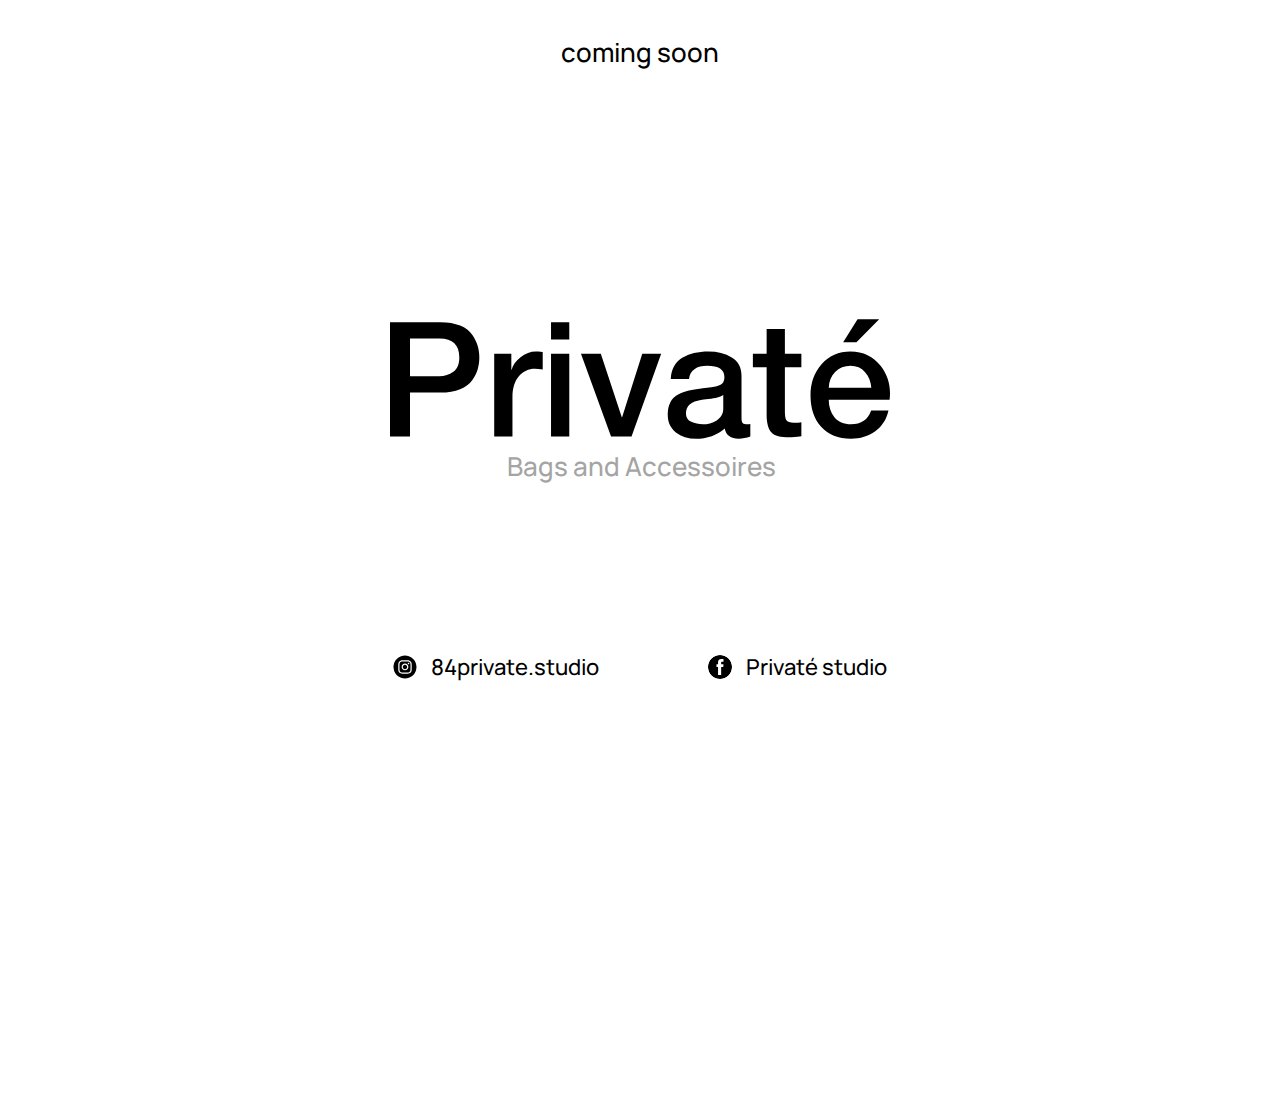
<file: desktop.html>
<!DOCTYPE html>
<html>
  <head>
    <link rel="icon" href="icon web.png" type="image/x-icon">
    <title>Privaté</title>
    <meta charset="utf-8" />
    <meta name="viewport" content="initial-scale=1, width=device-width" />

    <link rel="stylesheet" href="./global.css" />
    <link rel="stylesheet" href="./index.css" />
    <link
      rel="stylesheet"
      href="https://fonts.googleapis.com/css2?family=Manrope:wght@500&display=swap"
    />
  </head>
  <body>
    <div class="macbook-pro-16-1">
      <div class="coming-soon">coming soon</div>
      <div class="bags-and-accessoires">Bags and Accessoires</div>
      <div class="frame-parent">
        <img class="frame-icon" alt="" src="./Instagram.svg" />

        <div class="privatestudio" onclick=" navigateToLink('https://instagram.com/84private.studio')" target="_blank">84private.studio</div>
      </div>
      <div class="frame-group">
        <img class="frame-icon" alt="" src="./Facebook.svg" />

        <div class="privatestudio" onclick=" navigateToLink('https://www.facebook.com/84private.studio')">Privaté studio</div>
      </div>
      <img class="logo-svg-1" alt="" src="logo svg.svg" />
    </div>
  
  </body>
</html>

<script>
  function navigateToLink(link) {
    window.open(link,'_blank');
  }
</script>
</file>
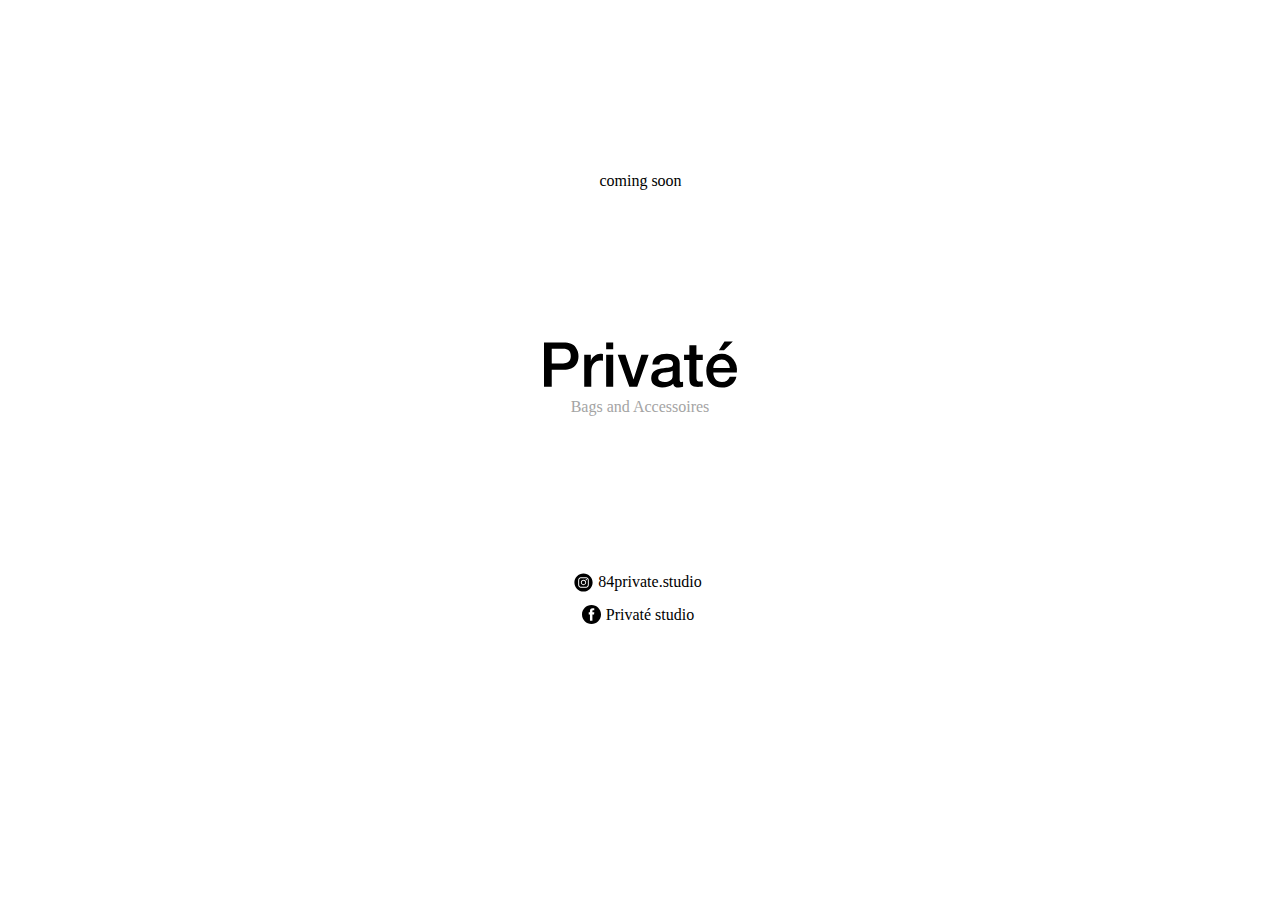
<file: mobile.html>
<!DOCTYPE html>
<html>
  <head>
    <meta charset="utf-8" />
    <meta name="viewport" content="initial-scale=1, width=device-width" />
    <link rel="icon" href="icon web.png" type="image/x-icon">
    <title>Privaté</title>
    <link rel="stylesheet" href="./global.css" />
    <link rel="stylesheet" href="./mobile.css" />
    <link
      rel="stylesheet"
      href="https://fonts.googleapis.com/css2?family=Manrope:wght@400;500&display=swap"
    />
  </head>
  <body>
    <div class="moblie">
      <div class="moblie-child"></div>
      <div class="coming-soon1">coming soon</div>
      <img class="logo-web-1" alt="" src="logo svg.svg" />

      <div class="frame-container">
        <div class="instagram-parent">
          <img class="instagram-icon" alt="" src="./Instagram.svg" />

          <div class="privatestudio1" onclick=" navigateToLink('https://instagram.com/84private.studio')" target="_blank">84private.studio</div>
        </div>
        <div class="instagram-parent">
          <img class="instagram-icon" alt="" src="./Facebook.svg" />

          <div class="privatestudio1" onclick=" navigateToLink('https://www.facebook.com/84private.studio')">Privaté studio</div>
        </div>
      </div>
      <div class="bags-and-accessoires-wrapper">
        <div class="bags-and-accessoires1">Bags and Accessoires</div>
      </div>
    </div>
  </body>
</html>
<script>
  function navigateToLink(link) {
    window.open(link,'_blank');
  }
</script>
</file>
<file: global.css>
body {
  margin: 0;
  line-height: normal;
}

:root {
  /* fonts */
  --font-manrope: Manrope;

  /* font sizes */
  --font-size-3xl: 22px;
  --font-size-7xl: 26px;

  /* Colors */
  --color-white: #fff;
  --color-red: #ff0000;
  --color-black: #000;
  --color-darkgray: #a4a4a4;

  /* Gaps */
  --gap-sm: 14px;

  /* Border radiuses */
  --br-5xs: 8px;
}
</file>
<file: index.css>
.bags-and-accessoires,
.coming-soon {
  position: absolute;
  top: 36px;
  left: calc(50% - 79px);
  font-size: var(--font-size-7xl);
  line-height: 32px;
  font-weight: 500;
}
.bags-and-accessoires {
  top: 450px;
  left: calc(50% - 133px);
  color: var(--color-darkgray);
}
.frame-icon {
  position: relative;
  width: 24px;
  height: 24px;
  overflow: hidden;
  flex-shrink: 0;
  border-radius: 50%; 
}
.privatestudio {
  position: relative;
  line-height: 32px;
  font-weight: 500;
} 
.privatestudio:hover {
  text-decoration: underline;
  cursor: pointer;
}
.frame-group,
.frame-parent {
  position: absolute;
  top: 650px;
  left: calc(50% - 275px);
  border-radius: var(--br-5xs);
  background-color: var(--color-white);
  width: 262px;
  height: 34px;
  display: flex;
  flex-direction: row;
  align-items: center;
  justify-content: center;
  gap: var(--gap-sm);
  text-align: left;
}
.frame-group {
  left: calc(50% + 26px);
}
.csdcsdcscsdcsscd,
.fdvdvfdfvdfvdfvdfvv {
  position: absolute;
  text-decoration: underline;
  line-height: 32px;
  font-weight: 500;
  color: var(--color-red);
  display: none;
}
.fdvdvfdfvdfvdfvdfvv {
  top: 525px;
  left: calc(50% - 244px);
  width: 213px;
}
.csdcsdcscsdcsscd {
  top: 524px;
  left: calc(50% + 45px);
}
.logo-svg-1 {
  position: absolute;
  top: calc(50% - 180px);
  left: 50%;
  transform: translate(-50%, -50%);
  width: 500px;
  height: 130px;
  overflow: hidden; 
}
.macbook-pro-16-1 {
  position: relative;
  background-color: var(--color-white);
  width: 100%;
  height: 1117px;
  overflow: hidden;
  text-align: center;
  font-size: var(--font-size-3xl);
  color: var(--color-black);
  font-family: var(--font-manrope);
}
</file>
<file: mobile.css>
.moblie-child {
    position: absolute;
    top: 47px;
    left: calc(50% - 89px);
    width: 177px;
    height: 52px;
  }
  .coming-soon1 {
    position: absolute;
    top: 167px;
    left: calc(50% - 78px);
    line-height: 28px;
    display: inline-block;
    width: 157px;
  }
  .logo-web-1 {
    position: absolute;
    top: calc(50% - 82px);
    left: calc(50% - 102px);
    width: 205px;
    height: 49px;
    overflow: hidden;
  }
  .instagram-icon {
    position: relative;
    width: 19px;
    height: 19px;
    right: 5px;
  }
  .privatestudio1 {
    position: relative;
    line-height: 20px;
    font-weight: 500;
  }
  .instagram-parent:hover {
    text-decoration: underline;
    cursor: pointer;
  }
  .frame-container,
  .instagram-parent {
    display: flex;
    flex-direction: row;
    align-items: center;
    justify-content: center;
  }
  .instagram-parent {
    border-radius: var(--br-5xs);
    background-color: var(--color-white);
    width: 297px;
    gap: var(--gap-xs);
  }
  .frame-container {
    position: absolute;
    bottom: 205px;
    left: calc(50% - 72px);
    width: 145px;
    height: 81px;
    flex-wrap: wrap;
    padding: 8px;
    box-sizing: border-box;
    text-align: left;
    font-size: var(--body-medium-size);
  }
  .bags-and-accessoires1 {
    flex: 1;
    position: relative;
    line-height: 16px;
  }
  .bags-and-accessoires-wrapper {
    position: absolute;
    height: calc(100% - 816px);
    top: 389px;
    bottom: 427px;
    left: calc(50% - 143px);
    width: 286px;
    display: flex;
    flex-direction: row;
    flex-wrap: wrap;
    align-items: center;
    justify-content: center;
    padding: 10px;
    box-sizing: border-box;
    font-size: var(--body-small-size);
    color: var(--color-darkgray);
  }
  .moblie {
    position: relative;
    background-color: var(--color-white);
    width: 100%;
    height: 844px;
    overflow: hidden;
    text-align: center;
    font-size: var(--h6-headline-size);
    color: var(--color-black);
    font-family: var(--body-small);
  }
</file>
